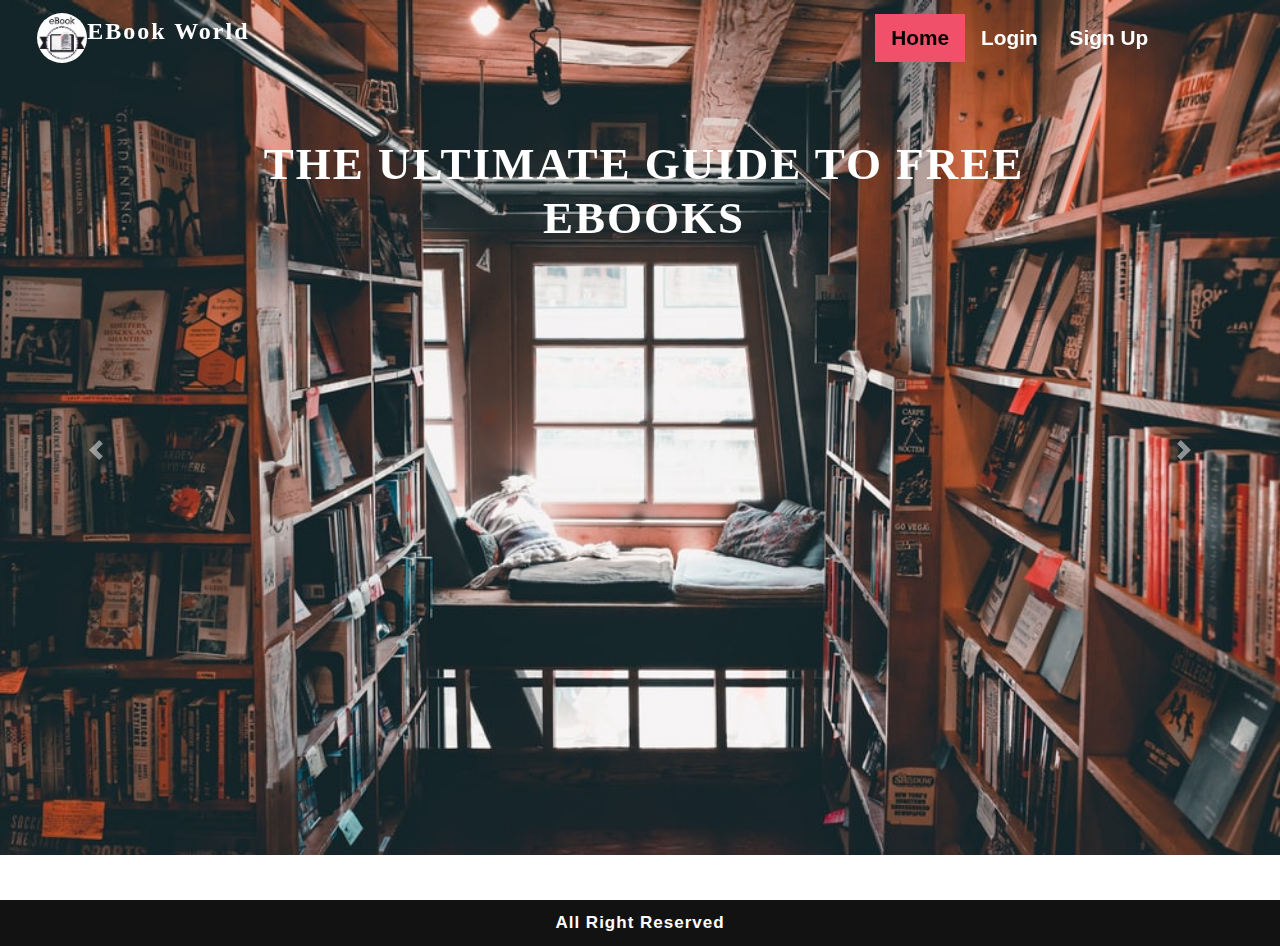
<file: index.html>
<!DOCTYPE html>
 <html>
     <head>
         <title>EBook World</title>
         <link rel="stylesheet" href="style.css">
         <script src="https://code.jquery.com/jquery-3.5.1.slim.min.js" integrity="sha384-DfXdz2htPH0lsSSs5nCTpuj/zy4C+OGpamoFVy38MVBnE+IbbVYUew+OrCXaRkfj" crossorigin="anonymous"></script>
 <script src="https://cdn.jsdelivr.net/npm/popper.js@1.16.1/dist/umd/popper.min.js" integrity="sha384-9/reFTGAW83EW2RDu2S0VKaIzap3H66lZH81PoYlFhbGU+6BZp6G7niu735Sk7lN" crossorigin="anonymous"></script>
 <script src="https://cdn.jsdelivr.net/npm/bootstrap@4.5.3/dist/js/bootstrap.min.js" integrity="sha384-w1Q4orYjBQndcko6MimVbzY0tgp4pWB4lZ7lr30WKz0vr/aWKhXdBNmNb5D92v7s" crossorigin="anonymous"></script>
         <link rel="stylesheet" href="bootstrap.min.css">
         
     </head>
     <body>  
          
 
         <!--Nav starts-->
              <div class="container-fluid">
                <div class="row">
                  <div class="col-md-12 navbar navbar-light fixed-top bg-transparent">
                    <a href="index.html" class="logo navbar-brand text-white offset-md-1"><div class="header">
                     <img src="./image/9.jfif">EBook World
                   </div></a>
                    
                    <ul class="nav">
                      <li class="nav-item active"><a href="#" class="nav-link">Home</a></li>
                      
                      <li class="nav-item"><a href="login.html" class="nav-link">Login</a></li>
                      <li class="nav-item"><a href="signup.html" class="nav-link">Sign Up</a></li>
                      
                    </ul>
                  </div>
                </div>
              </div>
              
         <!--Nav Ends-->
            <!--carousel starts--> 
            <div id="carouselExampleIndicators" class="carousel slide" data-ride="carousel">
             <ol class="carousel-indicators">
               <li data-target="#carouselExampleIndicators" data-slide-to="0" class="active"></li>
               <li data-target="#carouselExampleIndicators" data-slide-to="1"></li>
               <li data-target="#carouselExampleIndicators" data-slide-to="2"></li>
             </ol>
             
             <div class="carousel-inner">
               <div class="carousel-item active">
                 <img src="./image/5.jfif" class="d-block w-100" alt="...">
                 <div class="carousel-caption d-none d-md-block">
                   <h5 style="font-family:Lucida Handwriting;">The Ultimate Guide To Free Ebooks</h5>
                   
                 </div>
               </div>
               <div class="carousel-item">
                 <img src="./image/2.jfif" class="d-block w-100" alt="...">
               </div>
               <div class="carousel-item">
                 <img src="./image/3.jpg" class="d-block w-100" alt="...">
               </div>
               <div class="carousel-item">
                 <img src="./image/4.jpg" class="d-block w-100" alt="...">
               </div>
               <div class="carousel-item">
                 <img src="./image/11.jpg" class="d-block w-100" alt="...">
               </div>
               <div class="carousel-item">
                 <img src="./image/66.jpg" class="d-block w-100" alt="...">
                 
             </div>
             <a class="carousel-control-prev" href="#carouselExampleIndicators" role="button" data-slide="prev">
               <span class="carousel-control-prev-icon" aria-hidden="true"></span>
               <span class="sr-only">Previous</span>
             </a>
             <a class="carousel-control-next" href="#carouselExampleIndicators" role="button" data-slide="next">
               <span class="carousel-control-next-icon" aria-hidden="true"></span>
               <span class="sr-only">Next</span>
             </a>
           </div>
         
           
 <!--carousel ends-->
 
 <footer>All Right Reserved</footer>
 
 
 
     </body>
 </html>
</file>
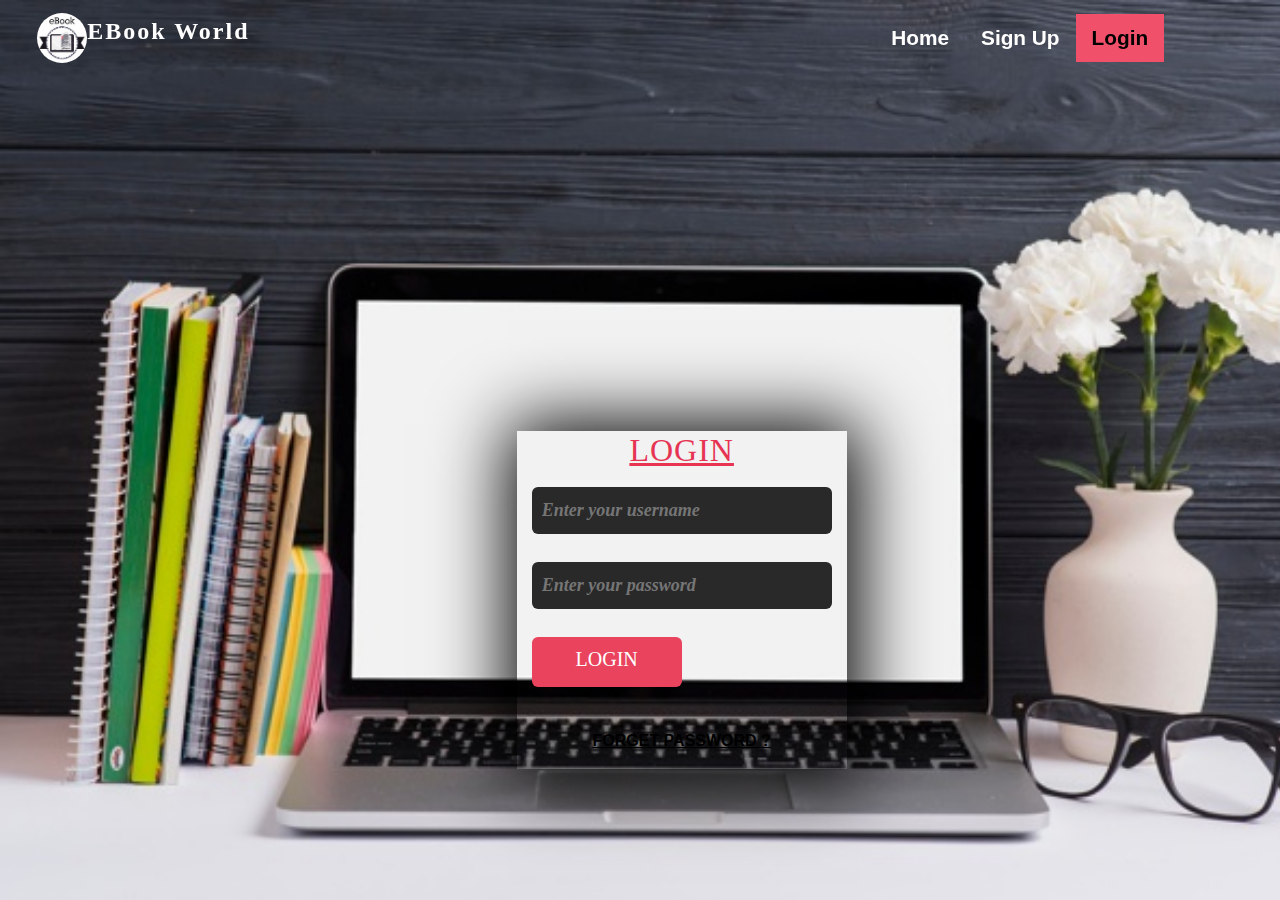
<file: login.html>
<!DOCTYPE html>
 <html>
     <head>
         <title>EBook World</title>
         <link rel="stylesheet" href="login.css">
         <script src="https://code.jquery.com/jquery-3.5.1.slim.min.js" integrity="sha384-DfXdz2htPH0lsSSs5nCTpuj/zy4C+OGpamoFVy38MVBnE+IbbVYUew+OrCXaRkfj" crossorigin="anonymous"></script>
 <script src="https://cdn.jsdelivr.net/npm/popper.js@1.16.1/dist/umd/popper.min.js" integrity="sha384-9/reFTGAW83EW2RDu2S0VKaIzap3H66lZH81PoYlFhbGU+6BZp6G7niu735Sk7lN" crossorigin="anonymous"></script>
 <script src="https://cdn.jsdelivr.net/npm/bootstrap@4.5.3/dist/js/bootstrap.min.js" integrity="sha384-w1Q4orYjBQndcko6MimVbzY0tgp4pWB4lZ7lr30WKz0vr/aWKhXdBNmNb5D92v7s" crossorigin="anonymous"></script>
         <link rel="stylesheet" href="bootstrap.min.css">
        
     </head>
     <body>  
          
 
         <!--Nav starts-->
              <div class="container-fluid">
                <div class="row">
                  <div class="col-md-12 navbar navbar-light fixed-top bg-transparent">
                    <a href="index.html" class="logo navbar-brand text-white offset-md-1"><div class="header">
                     <img src="./image/9.jfif">EBook World
                   </div></a>
                    
                    <ul class="nav">
                      <li class="nav-item"><a href="index.html" class="nav-link">Home</a></li>
                      <li class="nav-item"><a href="signup.html" class="nav-link">Sign Up</a></li>
                      <li class="nav-item active"><a href="#" class="nav-link">Login</a></li>
                      
                    </ul>
                  </div>
                </div>
              </div>
              
         <!--Nav Ends-->
         <div class="container">
          <div class="row">
              <div class="col-md-2"></div>
              <div class="row" style="margin-top: 300px; margin-right: 220px; box-shadow: 2px 2px 70px 10px black;">
              <div class="col-md-4">
                  
                 
      
      
          <form id="form" onsubmit="return validate()">
              <label for="password"><h2 style="font-family: Lucida Handwriting;"><u><bold>LOGIN</bold></u></h2></label>
              
              
              <input type="username"  placeholder="Enter your username" id="username">
              <br>
             
              <label for="error1" id="error1"></label>
              <input type="password"  placeholder="Enter your password" id="password">
              <br>
             
              <label for="error" id="error"></label>
                <button id="submit"><h5><bold>LOGIN</bold></h5></button>
                <label for="verify" id="verify"></label><br>
             <a href="#"> <p class="text-center" style="color: black;"><u>FORGET PASSWORD ?</u></p></a>
             
          </div>
        </form>
              <div class="col-md-4">
                      
              </div>
              </div>
              </div>
          </div>
          <div class="col-md-2"></div>
          </div>
          <script src="login.js"></script>
          </body>
 </html>
</file>
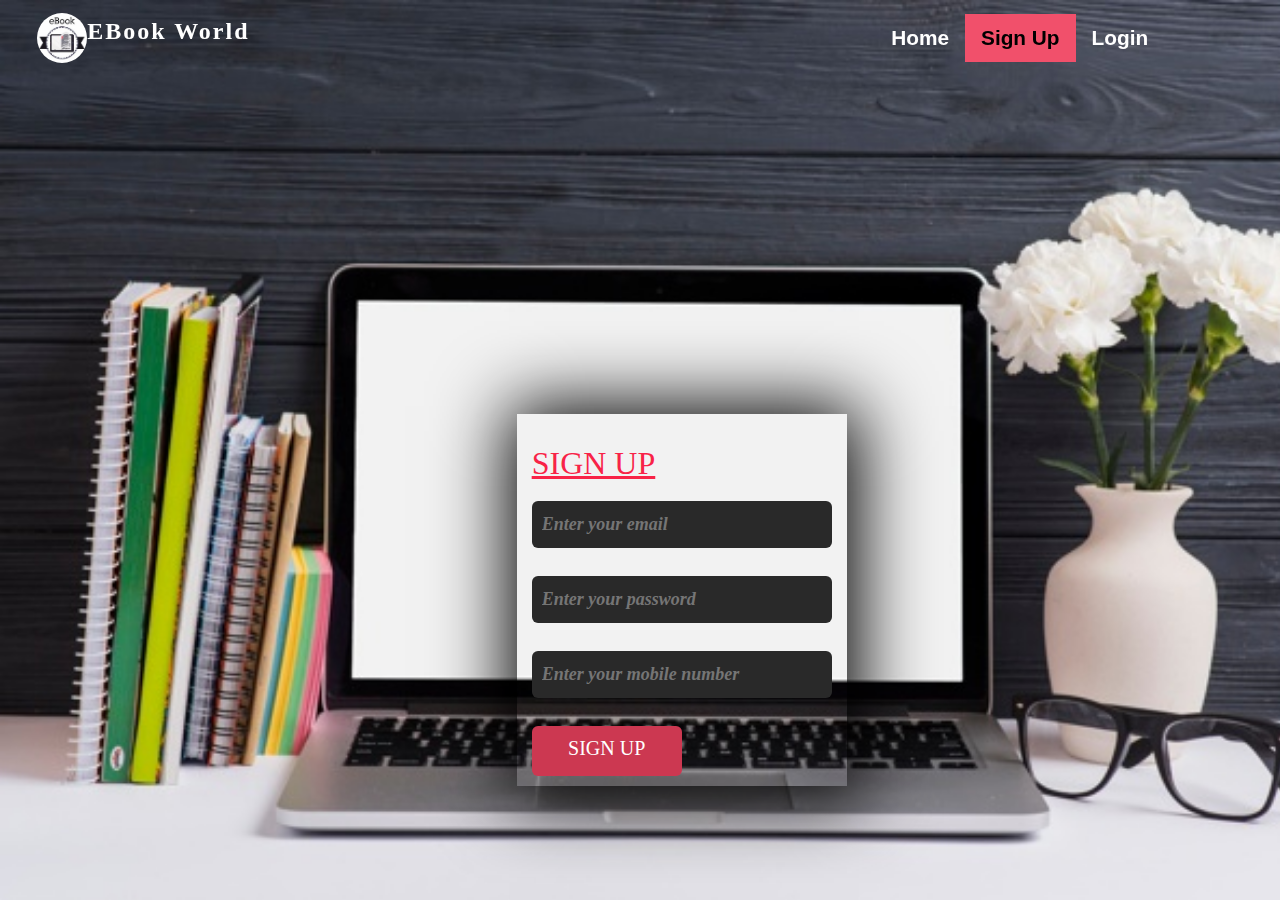
<file: signup.html>
<!DOCTYPE html>
<html lang="en">
<head>
<meta charset="utf-8">
<title>Ebook World</title>
<script src="https://code.jquery.com/jquery-3.5.1.slim.min.js" integrity="sha384-DfXdz2htPH0lsSSs5nCTpuj/zy4C+OGpamoFVy38MVBnE+IbbVYUew+OrCXaRkfj" crossorigin="anonymous"></script>
<script src="https://cdn.jsdelivr.net/npm/popper.js@1.16.1/dist/umd/popper.min.js" integrity="sha384-9/reFTGAW83EW2RDu2S0VKaIzap3H66lZH81PoYlFhbGU+6BZp6G7niu735Sk7lN" crossorigin="anonymous"></script>
<script src="https://cdn.jsdelivr.net/npm/bootstrap@4.5.3/dist/js/bootstrap.min.js" integrity="sha384-w1Q4orYjBQndcko6MimVbzY0tgp4pWB4lZ7lr30WKz0vr/aWKhXdBNmNb5D92v7s" crossorigin="anonymous"></script>
<link rel="stylesheet" href="bootstrap.min.css">

<link rel='stylesheet' href='signup.css' />   

  
</head>
<body>
  <!--Nav starts-->
  <div class="container-fluid">
    <div class="row">
      <div class="col-md-12 navbar navbar-light fixed-top bg-transparent">
        <a href="index.html" class="logo navbar-brand text-white offset-md-1"><div class="header">
         <img src="./image/9.jfif">EBook World
       </div></a>
        
        <ul class="nav">
          <li class="nav-item"><a href="index.html" class="nav-link">Home</a></li>
          <li class="nav-item active"><a href="#" class="nav-link">Sign Up</a></li>
          <li class="nav-item"><a href="login.html" class="nav-link">Login</a></li>
          
        </ul>
      </div>
    </div>
  </div>
  
<!--Nav Ends-->

<div class="container">
    <div class="row">
        <div class="col-md-2"></div>
        <div class="row" style="margin-top: 300px; margin-right: 220px; box-shadow: 2px 2px 70px 10px black;">
        <div class="col-md-4">
          
         


  <form action="ToDoList.html" onsubmit="return validate()">
      <label for="password"><h2 style="font-family: Lucida Handwriting;"><u><bold>SIGN UP</bold></u></h2></label>
      
      
      <input type="email"  placeholder="Enter your email" id="email">
      <br>
     
      <label for="error1" id="error1"></label>
      <input type="password"  placeholder="Enter your password" id="password">
      <br>
     
      <label for="error" id="error"></label>
      <input type="text"  placeholder="Enter your mobile number" id="number">
      <br>
     
      <label for="error3" id="error3"></label>
        <button id="submit"><h5><bold>SIGN UP</bold></h5></button>
      
     
     
  </div>

      <div class="col-md-4">
        
      </div>
      </div>
      </div>
  </div>
  <div class="col-md-2">
    
      </div>
  </div>
  </div>
<script>
let password=document.getElementById("password");
            let error=document.getElementById("error");
            let email=document.getElementById("email");
            let error1=document.getElementById("error1");
            let number=document.getElementById("number");
            let error3=document.getElementById("error3");
            function validate(){
          let exp=/^([A-Za-z0-9\.-]+)@([A-Za-z0-9\-]+).([a-z]{2,3})(.[a-z]{2,3})?$/;
           if(exp.test(email.value)){
            error1.innerHTML=" Email is Valid";
            error1.style.color="Green";
          
        }
        else{
            error1.innerHTML=" Email is Invalid";
            error1.style.color="Red";
            return false;
           
        }


//coments//

        let regexp=/(?=.*\d)(?=.*[a-z])(?=.*[A-Z]).{8,}/;
           if(regexp.test(password.value)){
            error.innerHTML="Password is Valid";
            error.style.color="Green";
            
        }
        else{
            error.innerHTML="Password is Invalid";
            error.style.color="Red";
            return false;
            
        }

           
            //comments//
    
            let nexp=/^\(?([0-9]{3})\)?[-. ]?([0-9]{3})[-. ]?([0-9]{4})$/;
           if(nexp.test(number.value)){
            error3.innerHTML="Mobile Number is Valid";
            error3.style.color="Green";
            
        }
        else{
            error3.innerHTML="Mobile Number is invalid";
            error3.style.color="Red";
            return false;
            
        }

            }
            
        </script>
    

</body>
</html>
</file>
<file: style.css>
*{
    padding: 0px;
    margin: 0px;
    box-sizing: border-box;
}


.navbar{
  
    position: fixed;
    top: 0;
}
.navbar .logo{
    font-size: 1.5em;
    font-weight: 750;
    letter-spacing: 2px;
    margin-left: 0em;
    font-family:Monotype Corsiva;
    
}
.navbar ul.nav{
    margin-right: 8%;
}
.navbar ul.nav li.active,
.navbar ul.nav li:hover{
    background: rgb(241, 80, 107);
    color:white;
}
.navbar ul.nav li a{
    color:white;
    font-size: 1.3em;
    font-weight: 700;
    
}
.navbar ul.nav li.active a,
.navbar ul.nav li:hover a{
    color: #000;
}

.header img{
    float: left;
    margin-left: 10%;
    width: 50px;
    height:50px ;
    border-radius: 70%;}
   

    #carouselExampleIndicators{
        padding-bottom: 250px;
        position: relative;
        height: 100vh;
        width: 100%;
    }
    .carousel-item{
        height: 100vh;
        min-height: 300px;
        background: no-repeat center center scroll;
        -webkit-background-size: cover ;
        background-size: cover;
    }
    .carousel-caption{
            top: 10px;
        margin-left: 8px;
    }
    .carousel-caption h5{
        font-size: 45px;
        text-transform: uppercase;
        letter-spacing: 2px;
        margin-top: 12%;
        font-family: merienda;
        font-style: bold;
        font-weight:800 ;
        color: white;
        
    }
    .carousel-caption p{
        width: 80%;
        margin: auto;
        font-size: 45px;
        font-style:bold;
        margin-top: 25px;
        font-weight: 500;
        line-height: 1.9;
        font-family: merienda;
    
    }
    
    
    
   
footer{
    padding:10px;
    font-size:17px ;
    font-weight: bold;
    text-align: center;
    background:rgb(19, 18, 18);
    color: white;
    font-family: Arial, Helvetica, sans-serif;
    letter-spacing: 1px;
}

p{
    color:rgb(3, 49, 3);
}
</file>
<file: login.css>
*{
    padding: 0px;
    margin: 0px;
    box-sizing: border-box;
}


.navbar{
  
    position: fixed;
    top: 0;
}
.navbar .logo{
    font-size: 1.5em;
    font-weight: 750;
    letter-spacing: 2px;
    margin-left: 0em;
    font-family:Monotype Corsiva;
    
}
.navbar ul.nav{
    margin-right: 8%;
}
.navbar ul.nav li.active,
.navbar ul.nav li:hover{
    background: rgb(241, 80, 107);
    color:white;
}
.navbar ul.nav li a{
    color:white;
    font-size: 1.3em;
    font-weight: 700;
    
}
.navbar ul.nav li.active a,
.navbar ul.nav li:hover a{
    color: #000;
}

.header img{
    float: left;
    margin-left: 10%;
    width: 50px;
    height:50px ;
    border-radius: 70%;}




    *{
        margin:0;
        padding:0;
        box-sizing: border-box;
    }
    
    body{
        height: 100vh;
        display: flex;
        align-items: center;
        justify-content: center;
        background-image: url("./image/ll.jpg");
        background-repeat: no-repeat;
        background-size: cover;
    }
    #submit{
        margin: 10px 0;
        width: 50%;
        height: 50px;
        background:rgb(233, 67, 94);
        color:#fff;
        padding: 10px;
        border-radius: 6px;
        font-size: 18px;
        border:none;
        outline:none;
        font-family:Monotype Corsiva;
     
    }
    form{
        position: relative;
        width: 300px;
    }
    h2{
        font-size: 20px;
        color:rgb(230, 52, 82) ;
        letter-spacing: 1px;
        font-weight:500 ;
        text-align: center;
    }
    form label{
        position: relative;
        display: block;
    }
    form input{
        margin: 10px 0;
        width: 100%;
        color:black;
        background:#292929;
        padding: 10px;
        border-radius: 6px;
        font-size: 18px;
        border:none;
        outline:none;
        font-family:Monotype Corsiva;
    }
    #username{
        font-weight:bold;
        font-style:italic;
        word-spacing: normal;
        color:white;
    
    }
    #password{
        font-weight:bold;
        font-style:italic;
        word-spacing: normal;
        color:white;
    
    }
    .error{
        font-weight: 300;
        font-style: italic;
        padding: 5px;
    }
    .text-center{
        font-weight: bold;
        color: black;
    }
</file>
<file: signup.css>
*{
    margin:0;
    padding:0;
    box-sizing: border-box;
  }
  
  body{
    height: 100vh;
    display: flex;
    align-items: center;
    justify-content: center;
    background-size: cover;
    background-attachment: fixed;
    background-image: url(./image/ll.jpg);
  }
  #submit{
    margin: 10px 0;
    width: 50%;
    height: 50px;
    background: rgb(204, 56, 81);
    color:#fff;
    padding: 10px;
    border-radius: 6px;
    font-size: 18px;
    border:none;
    outline:none;
    font-family:Monotype Corsiva;
  
  }
  form{
    position: relative;
    width: 300px;
  }
  h2{
      color :rgb(248, 35, 71);
      font: bold;
      margin-top:10%;
  }
  h3{
    font-size: 20px;
    color: #0a0a0a;
    letter-spacing: 1px;
    font-weight:bold ;
    text-align: center;
    margin-right:70% ;
    margin-top: 2%;
  }
  form label{
    position: relative;
    display: block;
  }
  form input{
    margin: 10px 0;
    width: 100%;
    background: #292929;
    color:#fff;
    padding: 10px;
    border-radius: 6px;
    font-size: 18px;
    border:none;
    outline:none;
    font-family:Monotype Corsiva;
  }
  #email{
    font-weight:bold;
    font-style:italic;
    word-spacing: normal;
    color: wheat;
  
  }
  #password{
    font-weight:bold;
    font-style:italic;
    word-spacing: normal;
    color: wheat;
  
  }
  #number{
    font-weight:bold;
    font-style:italic;
    word-spacing: normal;
    color: wheat;
  
  }
  .error{
    font-weight: 300;
    font-style: italic;
    padding: 5px;
  }
  .error1{
    font-weight: 300;
    font-style: italic;
    padding: 5px;
  }
  .error3{
    font-weight: 300;
    font-style: italic;
    padding: 5px;
  }
  
  .text-center{
    font-weight: bold;
    color: black;
  }




  
*{
    padding: 0px;
    margin: 0px;
    box-sizing: border-box;
}


.navbar{
  
    position: fixed;
    top: 0;
}
.navbar .logo{
    font-size: 1.5em;
    font-weight: 750;
    letter-spacing: 2px;
    margin-left: 0em;
    font-family:Monotype Corsiva;
    
}
.navbar ul.nav{
    margin-right: 8%;
}
.navbar ul.nav li.active,
.navbar ul.nav li:hover{
    background: rgb(241, 80, 107);
    color:white;
}
.navbar ul.nav li a{
    color:white;
    font-size: 1.3em;
    font-weight: 700;
    
}
.navbar ul.nav li.active a,
.navbar ul.nav li:hover a{
    color: #000;
}

.header img{
    float: left;
    margin-left: 10%;
    width: 50px;
    height:50px ;
    border-radius: 70%;}
</file>
